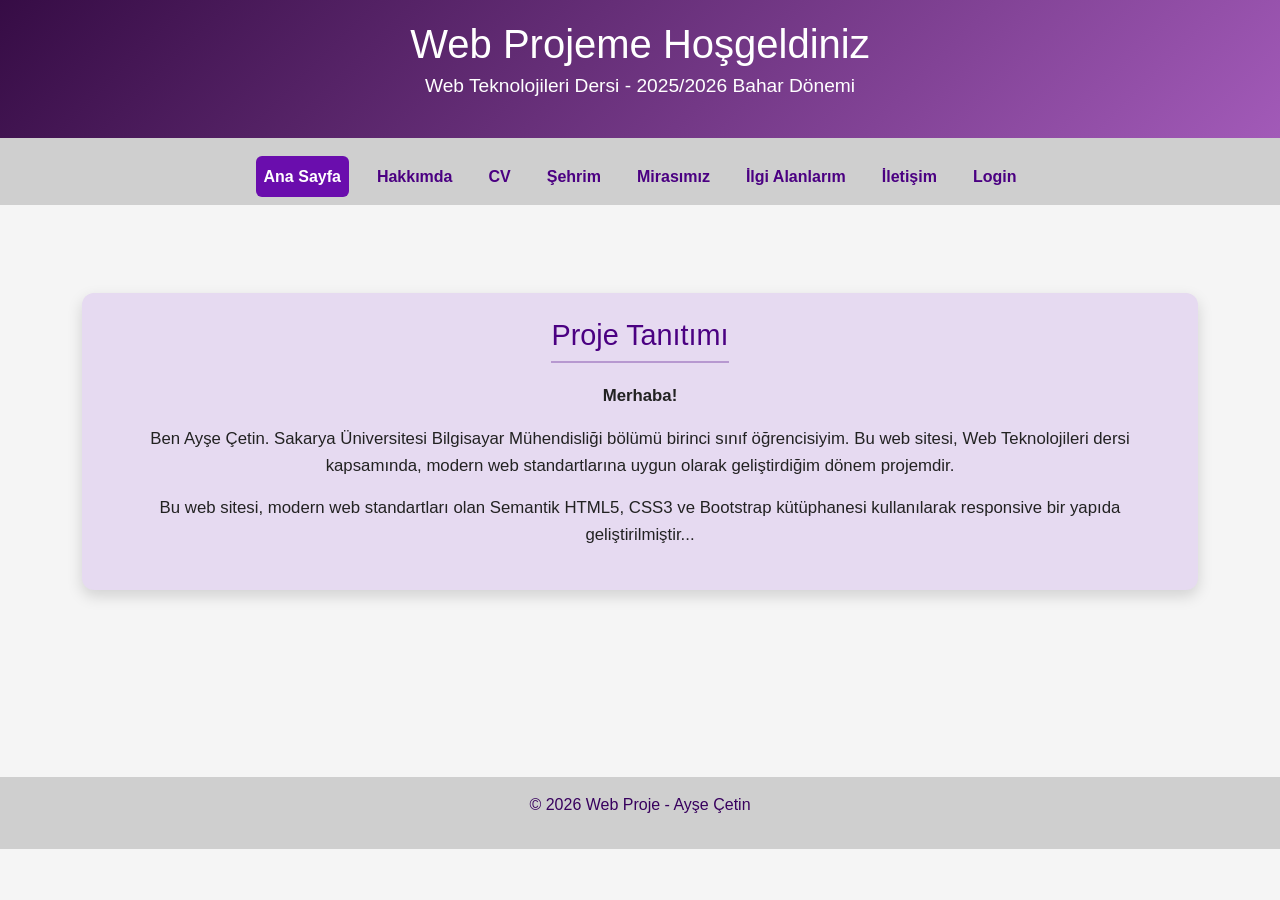
<file: index.html>
<!DOCTYPE html>
<html lang="tr">
<head>
  <meta charset="UTF-8">
  <meta name="description" content="Web Teknolojileri dersi projesi">
  <meta name="author" content="Ayşe">
  <meta name="viewport" content="width=device-width, initial-scale=1.0">
  <title>Ana Sayfa</title>

  <link href="https://cdn.jsdelivr.net/npm/bootstrap@5.3.2/dist/css/bootstrap.min.css" rel="stylesheet">

  <link rel="stylesheet" href="css/style.css">
</head>
<body>
 
  <header>
    <h1>Web Projeme Hoşgeldiniz</h1>
    <p>Web Teknolojileri Dersi - 2025/2026 Bahar Dönemi</p>
  </header>

<nav class="navbar navbar-expand-lg navbar-light  custom-navbar">
  <div class="container-fluid">
    
    <button class="navbar-toggler" type="button" data-bs-toggle="collapse" data-bs-target="#navbarMenu">
      <span class="navbar-toggler-icon"></span>
    </button>

   
    <div class="collapse navbar-collapse" id="navbarMenu">
      <ul class="navbar-nav mx-auto">
        <li class="nav-item"><a class="nav-link active" href="index.html">Ana Sayfa</a></li>
        <li class="nav-item"><a class="nav-link" href="hakkimda.html">Hakkımda</a></li>
        <li class="nav-item"><a class="nav-link" href="cv.html">CV</a></li>
        <li class="nav-item"><a class="nav-link" href="sehrim.html">Şehrim</a></li>
        <li class="nav-item"><a class="nav-link" href="mirasimiz.html">Mirasımız</a></li>
        <li class="nav-item"><a class="nav-link" href="ilgi.html">İlgi Alanlarım</a></li>
        <li class="nav-item"><a class="nav-link" href="iletisim.html">İletişim</a></li>
        <li class="nav-item"><a class="nav-link" href="login.html">Login</a></li>
      </ul>
    </div>
  </div>
</nav>

  <main class="container my-5">
    <section class="project-card">
      <h2>Proje Tanıtımı</h2>
      <p><strong>Merhaba!</strong></p>
      <p>Ben Ayşe Çetin. Sakarya Üniversitesi Bilgisayar Mühendisliği bölümü birinci sınıf öğrencisiyim. 
        Bu web sitesi, Web Teknolojileri dersi kapsamında, modern web standartlarına uygun olarak geliştirdiğim dönem projemdir.</p> 
      <p>Bu web sitesi, modern web standartları olan Semantik HTML5, CSS3 ve Bootstrap kütüphanesi kullanılarak responsive
        bir yapıda geliştirilmiştir...</p>
    </section>
  </main>

  <footer>
    <p>&copy; 2026 Web Proje - Ayşe Çetin</p>
  </footer>

  <script src="https://cdn.jsdelivr.net/npm/bootstrap@5.3.2/dist/js/bootstrap.bundle.min.js"></script>
</body>
</html>
</file>
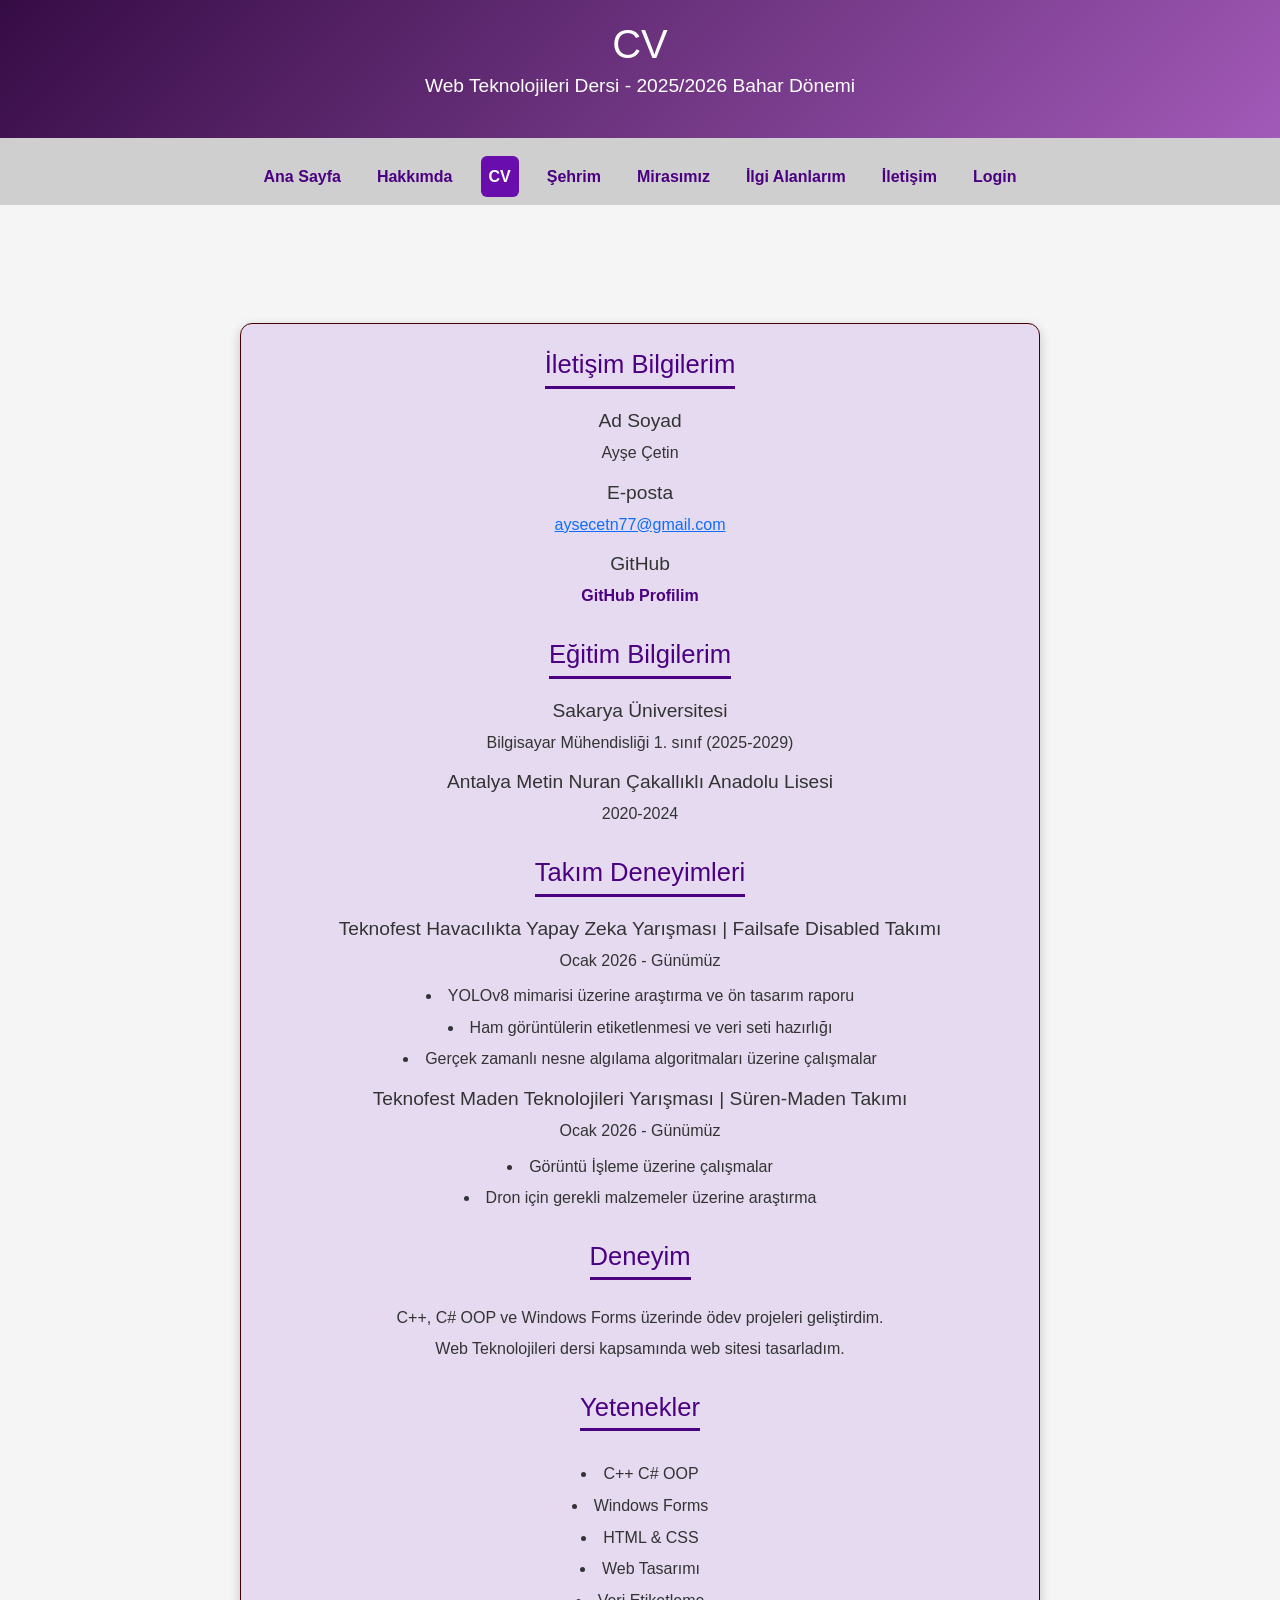
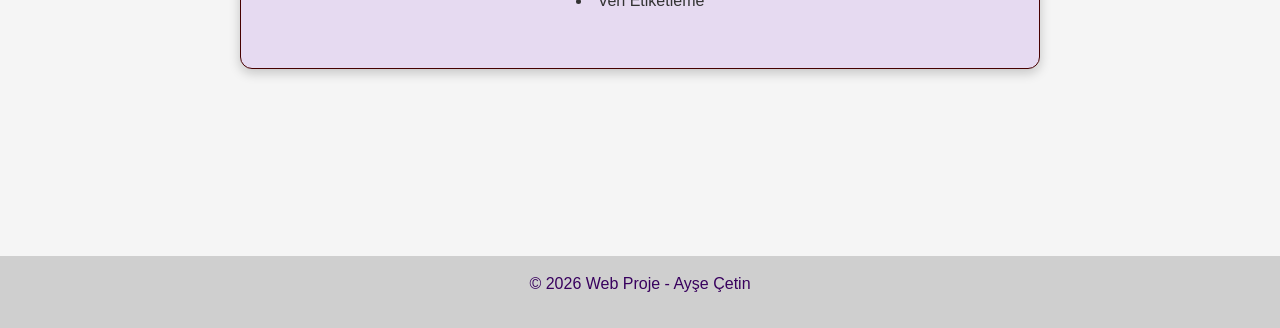
<file: cv.html>
<!DOCTYPE html>
<head>
  <meta charset="UTF-8">
  <meta name="description" content="Ayşe Çetin - Özgeçmiş">
  <meta name="author" content="Ayşe Çetin">
  <meta name="viewport" content="width=device-width, initial-scale=1.0">
  <title>CV</title>
  

  <link href="https://cdn.jsdelivr.net/npm/bootstrap@5.3.2/dist/css/bootstrap.min.css" rel="stylesheet">

  <link rel="stylesheet" href="css/style.css">
</head>

  <header>
    <h1>CV</h1>
    <p>Web Teknolojileri Dersi - 2025/2026 Bahar Dönemi</p>
  </header>

  <nav class="navbar navbar-expand-lg navbar-light  custom-navbar">
  <div class="container-fluid">

    <button class="navbar-toggler" type="button" data-bs-toggle="collapse" data-bs-target="#navbarMenu">
      <span class="navbar-toggler-icon"></span>
    </button>


    <div class="collapse navbar-collapse" id="navbarMenu">
      <ul class="navbar-nav mx-auto">
        <li class="nav-item"><a class="nav-link" href="index.html">Ana Sayfa</a></li>
        <li class="nav-item"><a class="nav-link" href="hakkimda.html">Hakkımda</a></li>
        <li class="nav-item"><a class="nav-link active" href="cv.html">CV</a></li>
        <li class="nav-item"><a class="nav-link" href="sehrim.html">Şehrim</a></li>
        <li class="nav-item"><a class="nav-link" href="mirasimiz.html">Mirasımız</a></li>
        <li class="nav-item"><a class="nav-link" href="ilgi.html">İlgi Alanlarım</a></li>
        <li class="nav-item"><a class="nav-link" href="iletisim.html">İletişim</a></li>
        <li class="nav-item"><a class="nav-link" href="login.html">Login</a></li>
      </ul>
    </div>
  </div>
</nav>


  <main class="container my-5">
    <div class="outer-card">
<section>
  <h2>İletişim Bilgilerim</h2>

  <article class="inner-card">
    <h3>Ad Soyad</h3>
    <p>Ayşe Çetin</p>
  </article>

  <article>
    <h3>E-posta</h3>
    <p><a href="mailto:aysecetn77@gmail.com">aysecetn77@gmail.com</a></p>
  </article>

  <article >
    <h3>GitHub</h3>
    <p>
      <a href="https://github.com/aysecetn77-svg" target="_blank" class="github-link">
        GitHub Profilim
      </a>
    </p>
  </article>
</section>


      <section>
        <h2>Eğitim Bilgilerim</h2>
        <article >
          <h3>Sakarya Üniversitesi</h3>
          <p>Bilgisayar Mühendisliği 1. sınıf (2025-2029)</p>
        </article>
        <article >
          <h3>Antalya Metin Nuran Çakallıklı Anadolu Lisesi</h3>
          <p>2020-2024</p>
        </article>
      </section>
     

  
      <section>
        <h2>Takım Deneyimleri</h2>
        <article >
          <h3>Teknofest Havacılıkta Yapay Zeka Yarışması | Failsafe Disabled Takımı </h3>
          <p>Ocak 2026 - Günümüz</p>
          <ul>
            <li>YOLOv8 mimarisi üzerine araştırma ve ön tasarım raporu</li>
            <li>Ham görüntülerin etiketlenmesi ve veri seti hazırlığı</li>
            <li>Gerçek zamanlı nesne algılama algoritmaları üzerine çalışmalar</li>
          </ul>
        </article>
        <article >
          <h3>Teknofest Maden Teknolojileri Yarışması | Süren-Maden Takımı </h3>
          <p>Ocak 2026 - Günümüz</p>
          <ul>
        <li>Görüntü İşleme üzerine çalışmalar </li>
        <li>Dron için gerekli malzemeler üzerine araştırma</li>
          </ul>
        </article>
      </section>


       
      <section>
        <h2>Deneyim</h2>
        <article>
          <p>C++, C# OOP ve Windows Forms üzerinde ödev projeleri geliştirdim.</p>
          <p>Web Teknolojileri dersi kapsamında web sitesi tasarladım.</p>
        </article>
      </section>
      
 
      <section>
        <h2>Yetenekler</h2>
        <article>
          <ul>
            <li>C++ C# OOP</li>
            <li>Windows Forms</li>
            <li>HTML & CSS</li>
            <li>Web Tasarımı</li>
            <li>Veri Etiketleme</li>
          </ul>
        </article>
      </section>


    </div>
  </main>

  <footer>
    <p>&copy; 2026 Web Proje - Ayşe Çetin</p>
  </footer>
    <script src="https://cdn.jsdelivr.net/npm/bootstrap@5.3.2/dist/js/bootstrap.bundle.min.js"></script>
</body>
</html>
</file>
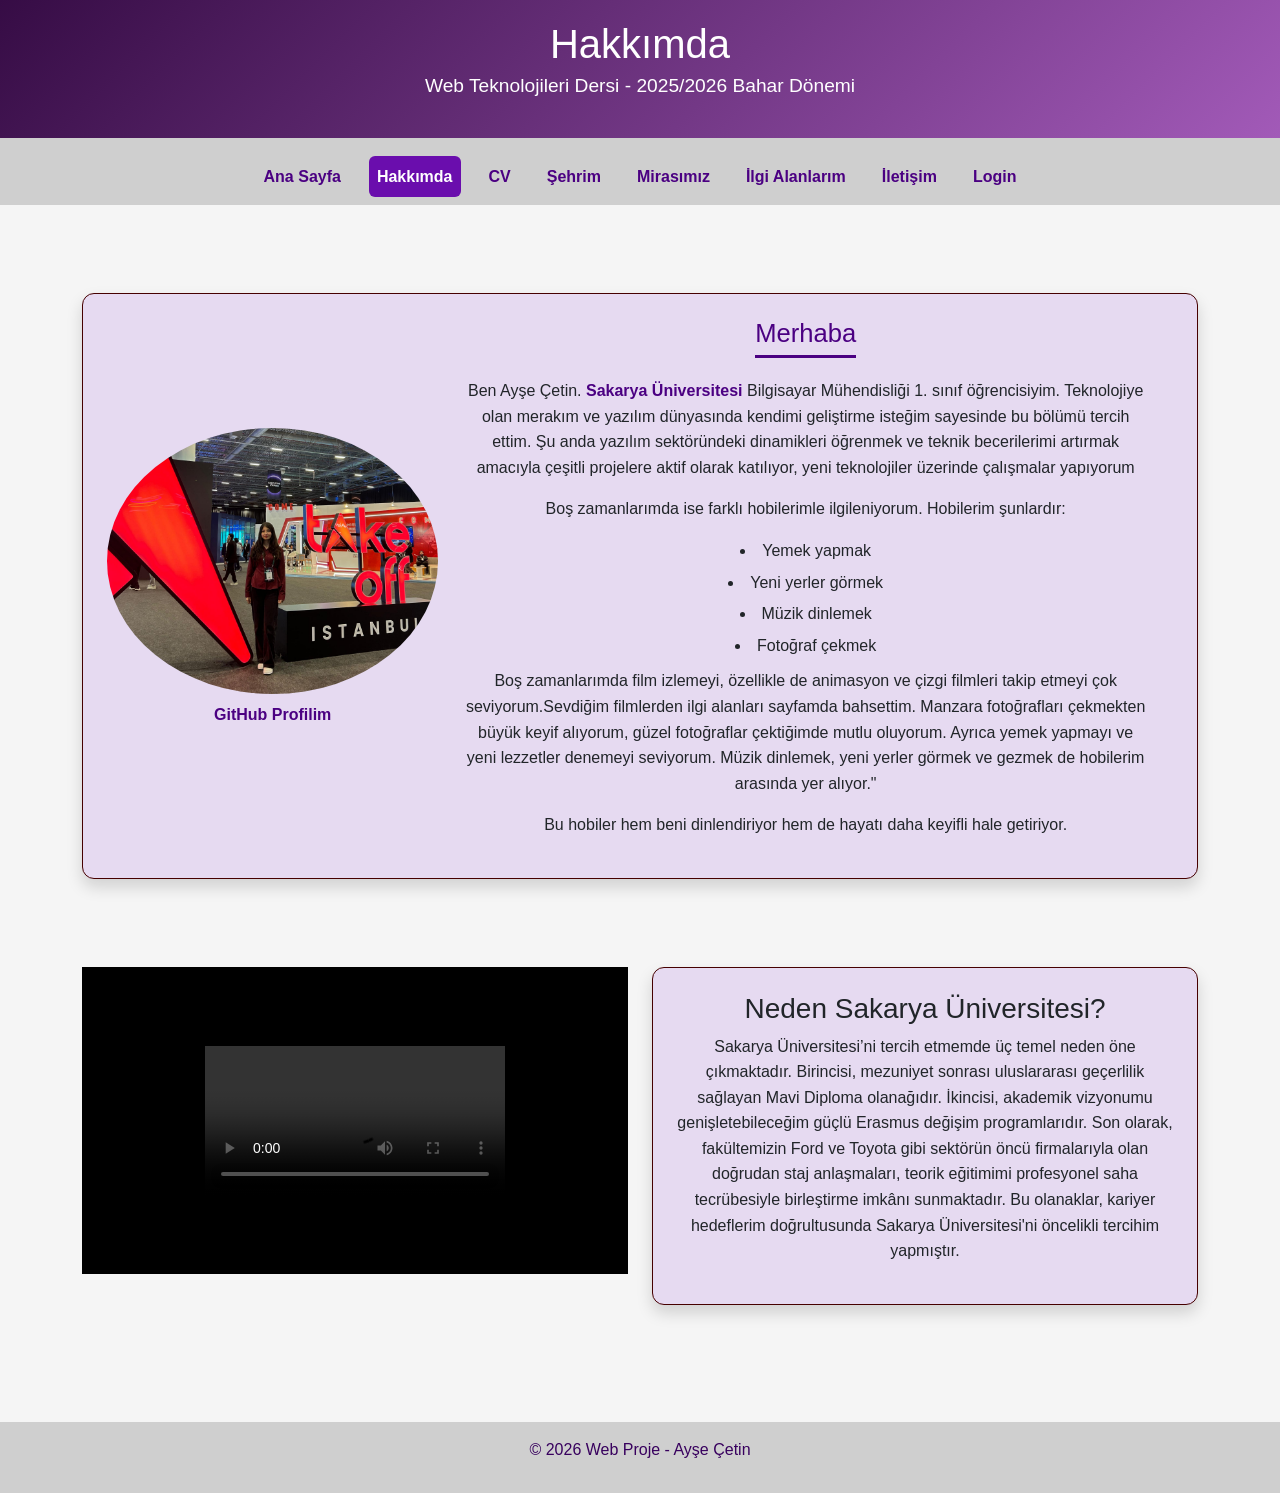
<file: hakkimda.html>
<!DOCTYPE html>
<html lang="tr">
<head>
  <meta charset="UTF-8">
  <meta name="description" content="Web Teknolojileri dersi projesi">
  <meta name="author" content="Ayşe">
  <meta name="viewport" content="width=device-width, initial-scale=1.0">
  <title>Hakkımda</title>
  <link href="https://cdn.jsdelivr.net/npm/bootstrap@5.3.2/dist/css/bootstrap.min.css" rel="stylesheet">
  <link rel="stylesheet" href="css/style.css">
</head>
<body>

  <header>
    <h1>Hakkımda</h1>
    <p>Web Teknolojileri Dersi - 2025/2026 Bahar Dönemi</p>
  </header>

<nav class="navbar navbar-expand-lg navbar-light  custom-navbar">
  <div class="container-fluid">
  
    <button class="navbar-toggler" type="button" data-bs-toggle="collapse" data-bs-target="#navbarMenu">
      <span class="navbar-toggler-icon"></span>
    </button>

    <div class="collapse navbar-collapse" id="navbarMenu">
      <ul class="navbar-nav mx-auto">
        <li class="nav-item"><a class="nav-link" href="index.html">Ana Sayfa</a></li>
        <li class="nav-item"><a class="nav-link active" href="hakkimda.html">Hakkımda</a></li>
        <li class="nav-item"><a class="nav-link" href="cv.html">CV</a></li>
        <li class="nav-item"><a class="nav-link" href="sehrim.html">Şehrim</a></li>
        <li class="nav-item"><a class="nav-link" href="mirasimiz.html">Mirasımız</a></li>
        <li class="nav-item"><a class="nav-link" href="ilgi.html">İlgi Alanlarım</a></li>
        <li class="nav-item"><a class="nav-link" href="iletisim.html">İletişim</a></li>
        <li class="nav-item"><a class="nav-link" href="login.html">Login</a></li>
      </ul>
    </div>
  </div>
</nav>


  <main class="container my-5">
    <div class="card shadow p-4">
      <div class="row">
      
<div class="row about-section align-items-center">
  <div class="col-lg-4 col-md-12 text-center">
    <img src="images/benimfoto.jpg" class="img-fluid rounded-circle" alt="Profil Fotoğrafı">
    <p class="mt-2"><a href="https://github.com/aysecetn77-svg " target="_blank" class="github-link">GitHub Profilim</a></p>
  </div>
        <div class="col-md-8">
          <h2>Merhaba</h2>
          <p>Ben Ayşe Çetin. <a href="https://www.sakarya.edu.tr" target="_blank" class="sakarya-link">Sakarya Üniversitesi</a> Bilgisayar Mühendisliği 1. sınıf öğrencisiyim. 
         Teknolojiye olan merakım ve yazılım dünyasında kendimi geliştirme isteğim sayesinde bu bölümü tercih ettim. 
         Şu anda yazılım sektöründeki dinamikleri öğrenmek ve teknik
          becerilerimi artırmak amacıyla çeşitli projelere aktif olarak katılıyor, 
          yeni teknolojiler üzerinde çalışmalar yapıyorum</p>
            <p> Boş zamanlarımda ise farklı hobilerimle ilgileniyorum. Hobilerim şunlardır:</p>
          <ul class="hobi-list">
            <li>Yemek yapmak</li>
            <li>Yeni yerler görmek</li>
            <li>Müzik dinlemek</li>
            <li>Fotoğraf çekmek</li>
          </ul>
          <p>Boş zamanlarımda film izlemeyi, özellikle de animasyon ve çizgi filmleri takip etmeyi çok seviyorum.Sevdiğim filmlerden
             ilgi alanları sayfamda bahsettim.
            Manzara fotoğrafları çekmekten büyük keyif alıyorum, güzel fotoğraflar çektiğimde mutlu oluyorum. 
            Ayrıca yemek yapmayı ve yeni lezzetler denemeyi seviyorum. 
            Müzik dinlemek, yeni yerler görmek ve gezmek de hobilerim arasında yer alıyor."  </p>
          <p>Bu hobiler hem beni dinlendiriyor hem de hayatı daha keyifli hale getiriyor.</p>
        </div>
      </div>
    </div>
  </main>
    <section class="container my-5">
    <div class="row">
      <!-- Video Alanı -->
      <div class="col-md-6">
        <div class="ratio ratio-16x9">
          <iframe src="images/video.mp4" 
                  title="Sakarya Üniversitesi Tanıtım Videosu" 
                  allowfullscreen></iframe>
        </div>
      </div>

      
      <div class="col-md-6">
        <div class="card shadow p-4">
          <h3>Neden Sakarya Üniversitesi?</h3>
          <p>
          Sakarya Üniversitesi’ni tercih etmemde üç temel neden öne çıkmaktadır. 
          Birincisi, mezuniyet sonrası uluslararası geçerlilik sağlayan Mavi Diploma olanağıdır. 
          İkincisi, akademik vizyonumu genişletebileceğim güçlü Erasmus değişim programlarıdır. 
          Son olarak, fakültemizin Ford ve Toyota gibi sektörün öncü firmalarıyla olan doğrudan staj anlaşmaları,
           teorik eğitimimi profesyonel saha tecrübesiyle birleştirme imkânı sunmaktadır.
           Bu olanaklar, kariyer hedeflerim doğrultusunda Sakarya Üniversitesi'ni öncelikli tercihim yapmıştır.
          </p>
        </div>
      </div>
    </div>
  </section>



  <footer>
    <p>&copy; 2026 Web Proje - Ayşe Çetin</p>
  </footer>


  <script src="https://cdn.jsdelivr.net/npm/bootstrap@5.3.2/dist/js/bootstrap.bundle.min.js"></script>
</body>
</html>
</file>
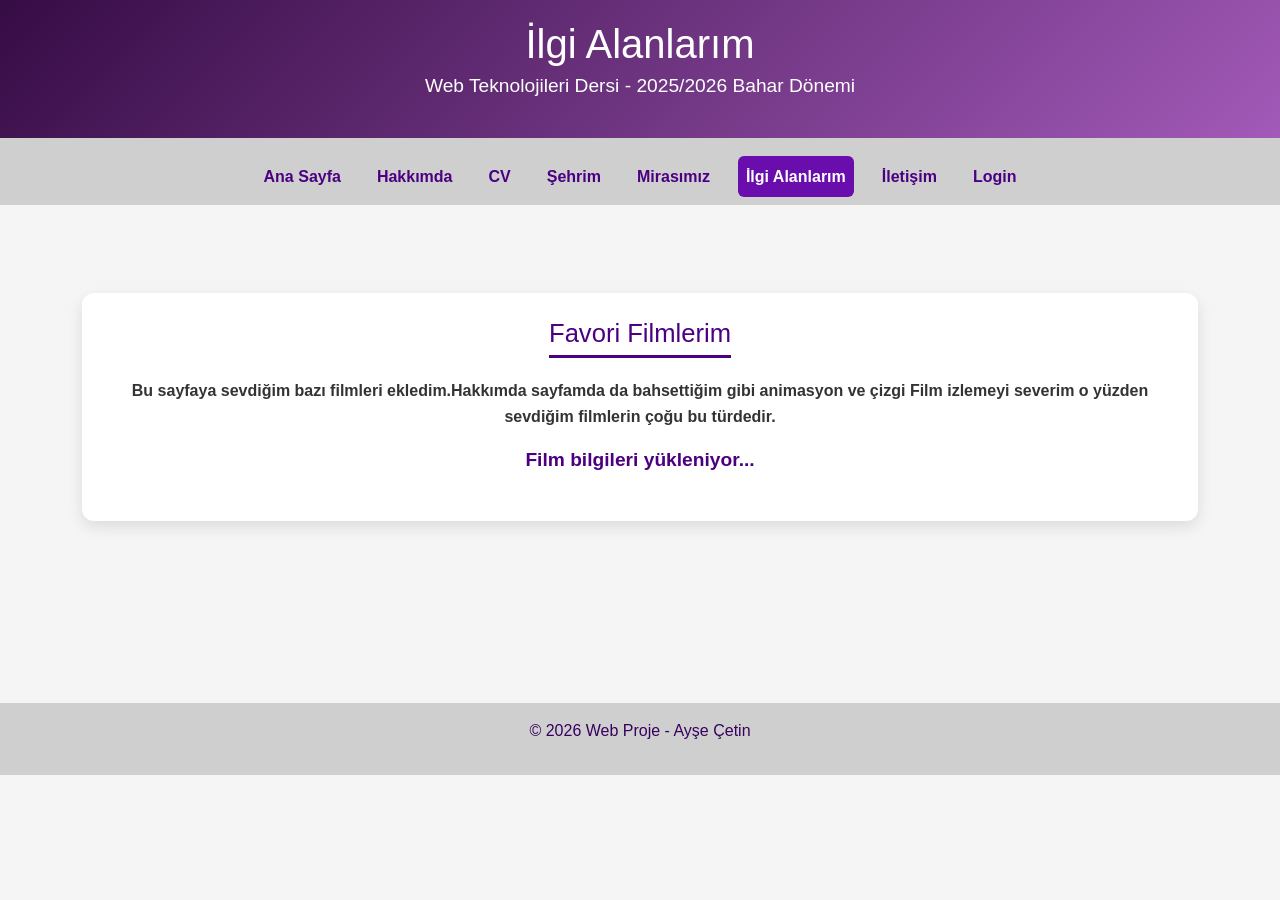
<file: ilgi.html>
<!DOCTYPE html>
<html lang="tr">
<head>
  <meta charset="UTF-8">
  <meta name="description" content="Ayşe Çetin - Özgeçmiş">
  <meta name="author" content="Ayşe Çetin">
  <meta name="viewport" content="width=device-width, initial-scale=1.0">
  <title>İlgi Alanlarım</title>
  
  <link href="https://cdn.jsdelivr.net/npm/bootstrap@5.3.2/dist/css/bootstrap.min.css" rel="stylesheet">

  <link rel="stylesheet" href="css/style.css">
</head>

<body>

  <header>
    <h1>İlgi Alanlarım</h1>
    <p>Web Teknolojileri Dersi - 2025/2026 Bahar Dönemi</p>
  </header>

<nav class="navbar navbar-expand-lg navbar-light  custom-navbar">
  <div class="container-fluid">

    <button class="navbar-toggler" type="button" data-bs-toggle="collapse" data-bs-target="#navbarMenu">
      <span class="navbar-toggler-icon"></span>
    </button>

    <div class="collapse navbar-collapse" id="navbarMenu">
      <ul class="navbar-nav mx-auto">
        <li class="nav-item"><a class="nav-link " href="index.html">Ana Sayfa</a></li>
        <li class="nav-item"><a class="nav-link" href="hakkimda.html">Hakkımda</a></li>
        <li class="nav-item"><a class="nav-link" href="cv.html">CV</a></li>
        <li class="nav-item"><a class="nav-link" href="sehrim.html">Şehrim</a></li>
        <li class="nav-item"><a class="nav-link" href="mirasimiz.html">Mirasımız</a></li>
        <li class="nav-item"><a class="nav-link active" href="ilgi.html">İlgi Alanlarım</a></li>
        <li class="nav-item"><a class="nav-link" href="iletisim.html">İletişim</a></li>
        <li class="nav-item"><a class="nav-link" href="login.html">Login</a></li>
      </ul>
    </div>
  </div>
</nav>
 
 <main class="container my-5">
  <section class="interest-card">
    <h2>Favori Filmlerim</h2>
    <p><strong>Bu sayfaya sevdiğim bazı filmleri ekledim.Hakkımda sayfamda da bahsettiğim gibi
       animasyon ve çizgi Film izlemeyi severim o yüzden sevdiğim filmlerin çoğu bu türdedir.</strong></p>
    <div id="loading">Film bilgileri yükleniyor...</div>
    <div id="film-list" class="row row-cols-1 row-cols-md-4 g-4"></div>
  </section>
</main>
  
  <footer>
    <p>&copy; 2026 Web Proje - Ayşe Çetin</p>
  </footer>

  <script src="https://cdn.jsdelivr.net/npm/bootstrap@5.3.2/dist/js/bootstrap.bundle.min.js"></script>
  <script src="js/api.js"></script>
</body>
</html>
</file>
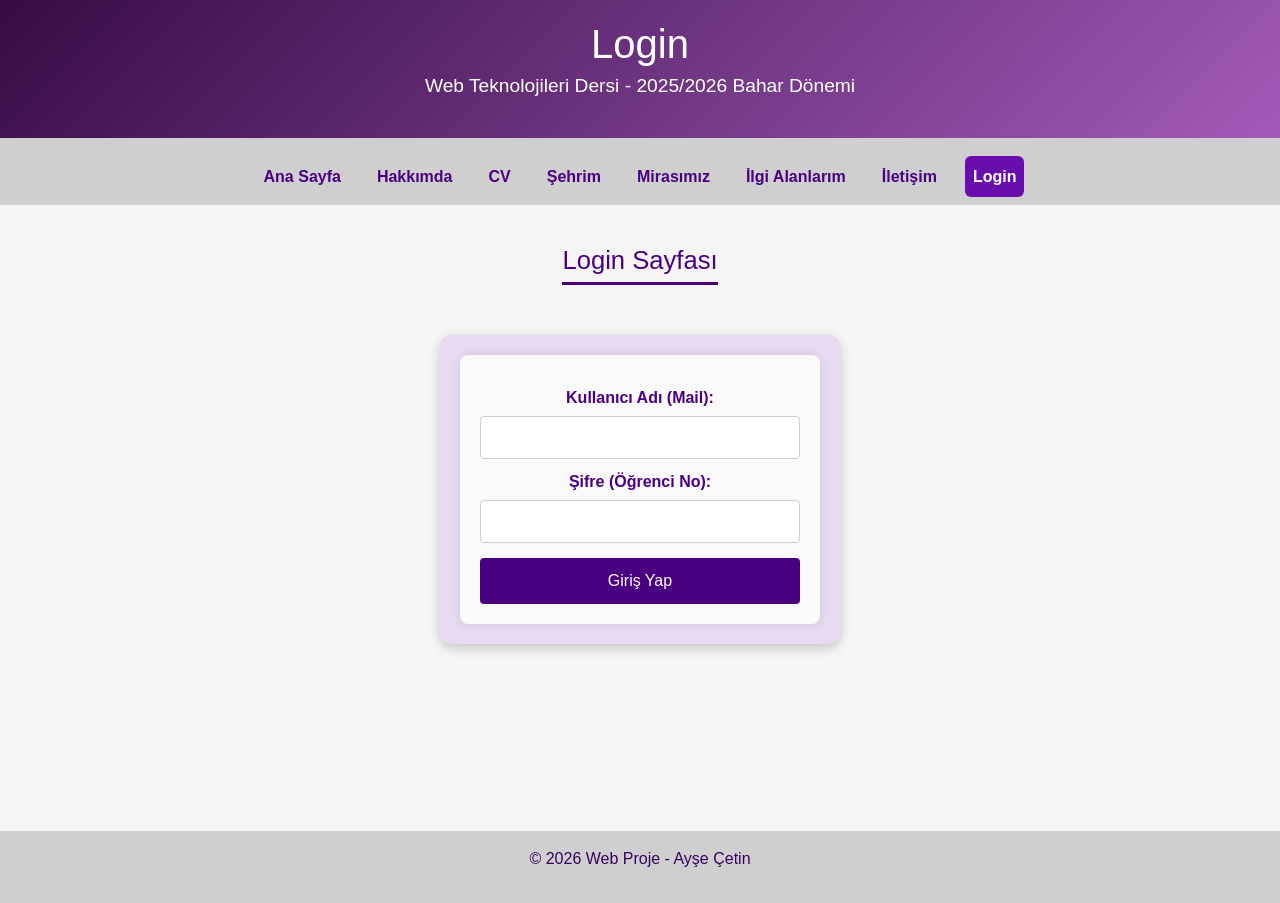
<file: login.html>
<head>
  <meta charset="UTF-8">
  <meta name="description" content="Ayşe Çetin - Özgeçmiş">
  <meta name="author" content="Ayşe Çetin">
  <meta name="viewport" content="width=device-width, initial-scale=1.0">
  <title>Login</title>
  
  <link href="https://cdn.jsdelivr.net/npm/bootstrap@5.3.2/dist/css/bootstrap.min.css" rel="stylesheet">

  <link rel="stylesheet" href="css/style.css">
</head>

<body>
  <header>
    <h1>Login</h1>
     <p>Web Teknolojileri Dersi - 2025/2026 Bahar Dönemi</p>
  </header>

<nav class="navbar navbar-expand-lg navbar-light  custom-navbar">
  <div class="container-fluid">
  
    <button class="navbar-toggler" type="button" data-bs-toggle="collapse" data-bs-target="#navbarMenu">
      <span class="navbar-toggler-icon"></span>
    </button>

    <div class="collapse navbar-collapse" id="navbarMenu">
      <ul class="navbar-nav mx-auto">
        <li class="nav-item"><a class="nav-link " href="index.html">Ana Sayfa</a></li>
        <li class="nav-item"><a class="nav-link" href="hakkimda.html">Hakkımda</a></li>
        <li class="nav-item"><a class="nav-link" href="cv.html">CV</a></li>
        <li class="nav-item"><a class="nav-link" href="sehrim.html">Şehrim</a></li>
        <li class="nav-item"><a class="nav-link" href="mirasimiz.html">Mirasımız</a></li>
        <li class="nav-item"><a class="nav-link" href="ilgi.html">İlgi Alanlarım</a></li>
        <li class="nav-item"><a class="nav-link" href="iletisim.html">İletişim</a></li>
        <li class="nav-item"><a class="nav-link active" href="login.html">Login</a></li>
      </ul>
    </div>
  </div>
</nav>

  <main>
    <h2>Login Sayfası</h2>
    <div class="login-card">
      <form id="loginForm" action="php/login.php" method="POST">
        <label>Kullanıcı Adı (Mail):</label>
        <input type="email" id="username" name="username"><br>

        <label>Şifre (Öğrenci No):</label>
        <input type="password" id="password" name="password"><br>

        <button type="submit">Giriş Yap</button>
      </form>
    </div>
  </main>

  <footer>
    <p>&copy; 2026 Web Proje - Ayşe Çetin</p>
  </footer>

 
  <script src="js/login.js"></script>

<script src="https://cdn.jsdelivr.net/npm/bootstrap@5.3.2/dist/js/bootstrap.bundle.min.js"></script>

</body>
</html>
</file>
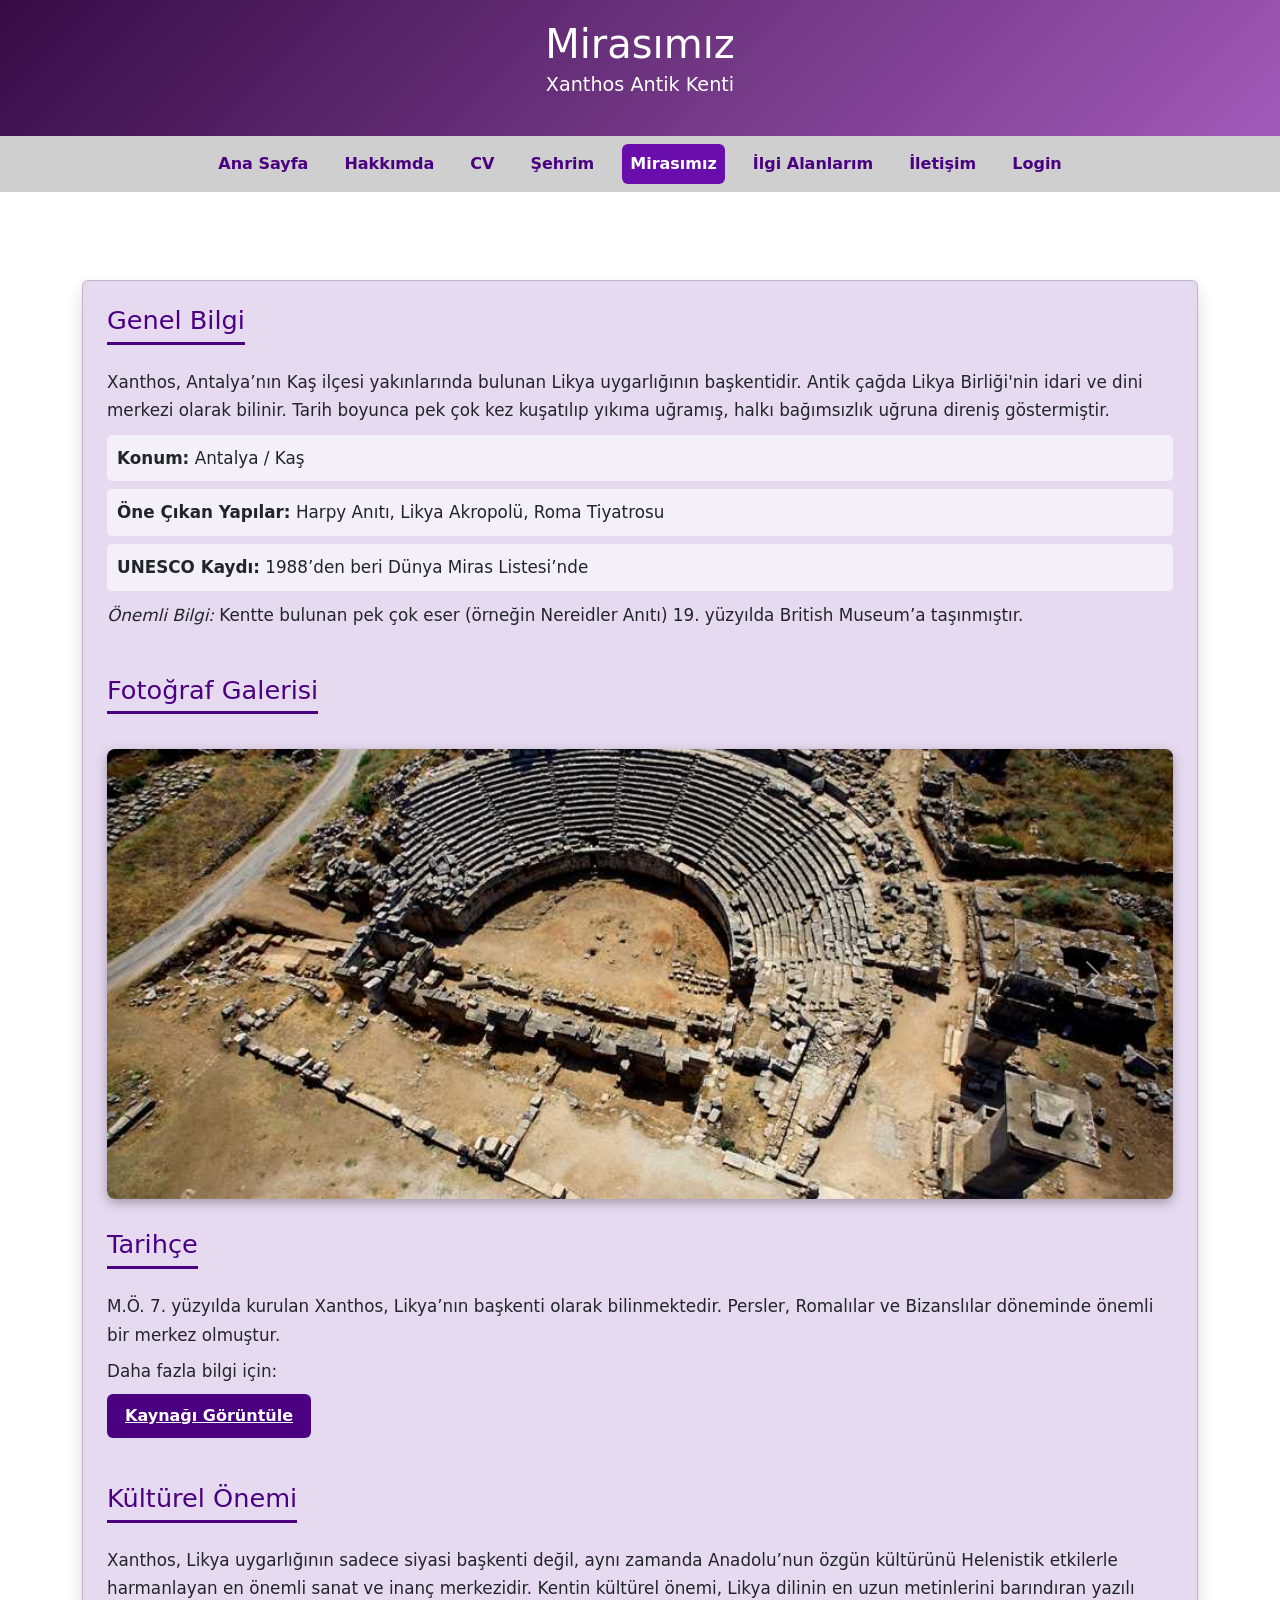
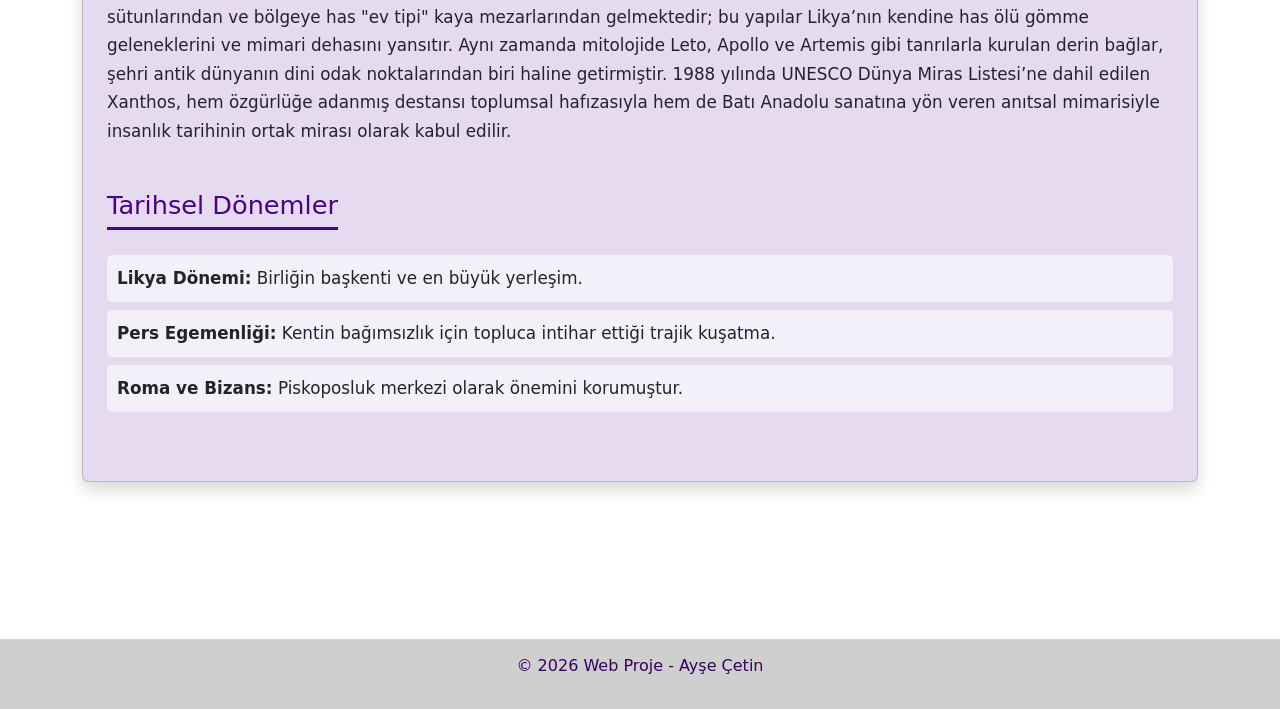
<file: mirasimiz.html>
<!DOCTYPE html>
<html lang="tr">
<head>
  <meta charset="UTF-8">
  <meta name="description" content="Ayşe Çetin - Mirasımız Xanthos">
  <meta name="author" content="Ayşe Çetin">
  <meta name="viewport" content="width=device-width, initial-scale=1.0">
  <title>Mirasımız - Xanthos Antik Kenti</title>
  
  <link rel="stylesheet" href="css/style.css">
  <link href="https://cdn.jsdelivr.net/npm/bootstrap@5.3.2/dist/css/bootstrap.min.css" rel="stylesheet">
</head>
<body>
  
 
  <header>
    <h1>Mirasımız</h1>
    <p>Xanthos Antik Kenti</p>
  </header>

<nav class="navbar navbar-expand-lg navbar-light  custom-navbar">
  <div class="container-fluid">

    <button class="navbar-toggler" type="button" data-bs-toggle="collapse" data-bs-target="#navbarMenu">
      <span class="navbar-toggler-icon"></span>
    </button>

    
    <div class="collapse navbar-collapse" id="navbarMenu">
      <ul class="navbar-nav mx-auto">
        <li class="nav-item"><a class="nav-link " href="index.html">Ana Sayfa</a></li>
        <li class="nav-item"><a class="nav-link" href="hakkimda.html">Hakkımda</a></li>
        <li class="nav-item"><a class="nav-link" href="cv.html">CV</a></li>
        <li class="nav-item"><a class="nav-link" href="sehrim.html">Şehrim</a></li>
        <li class="nav-item"><a class="nav-link active" href="mirasimiz.html">Mirasımız</a></li>
        <li class="nav-item"><a class="nav-link" href="ilgi.html">İlgi Alanlarım</a></li>
        <li class="nav-item"><a class="nav-link" href="iletisim.html">İletişim</a></li>
        <li class="nav-item"><a class="nav-link" href="login.html">Login</a></li>
      </ul>
    </div>
  </div>
</nav>

 <main class="container my-5">
  <div class="card p-4 shadow custom-card">
  <section class="miras-section">
      <h2>Genel Bilgi</h2>
      <article>
        <p>Xanthos, Antalya’nın Kaş ilçesi yakınlarında bulunan Likya uygarlığının başkentidir. 
        Antik çağda Likya Birliği'nin idari ve dini merkezi olarak bilinir. 
        Tarih boyunca pek çok kez kuşatılıp yıkıma uğramış, halkı bağımsızlık uğruna direniş göstermiştir.</p>
        <ul class="miras-list">
          <li><strong>Konum:</strong> Antalya / Kaş</li>
          <li><strong>Öne Çıkan Yapılar:</strong> Harpy Anıtı, Likya Akropolü, Roma Tiyatrosu</li>
          <li><strong>UNESCO Kaydı:</strong> 1988’den beri Dünya Miras Listesi’nde</li>
        </ul>
        <p><em>Önemli Bilgi:</em> Kentte bulunan pek çok eser (örneğin Nereidler Anıtı) 19. yüzyılda British Museum’a taşınmıştır.</p>
      </article>
    </section>
    
 
    <section class="miras-section">
      <h2>Fotoğraf Galerisi</h2>
      <div id="mirasSlider" class="carousel slide" data-bs-ride="carousel">
        <div class="carousel-inner">
          <div class="carousel-item active">
             <a href="images/XhantosAntikTiyatrosu.jpg" target="_blank">
            <img src="images/XhantosAntikTiyatrosu.jpg" class="d-block w-100" alt="Xanthos Antik Tiyatrosu">
            </a>
          </div>
          <div class="carousel-item">
             <a href="images/LikyaMezarları.jpg" target="_blank">
            <img src="images/LikyaMezarları.jpg" class="d-block w-100" alt="Likya Mezarları">
            </a>
          </div>
          <div class="carousel-item">
             <a href="images/XanthosAntikKenti.jpg" target="_blank">
            <img src="images/XanthosAntikKenti.jpg" class="d-block w-100" alt="Xanthos Antik Kent Kalıntıları">
            </a>
          </div>
        </div>
        <button class="carousel-control-prev" type="button" data-bs-target="#mirasSlider" data-bs-slide="prev">
          <span class="carousel-control-prev-icon"></span>
        </button>
        <button class="carousel-control-next" type="button" data-bs-target="#mirasSlider" data-bs-slide="next">
          <span class="carousel-control-next-icon"></span>
        </button>
      </div>
    </section>

<section class="miras-section">
  <h2>Tarihçe</h2>
  <article>
    <p>M.Ö. 7. yüzyılda kurulan Xanthos, Likya’nın başkenti olarak bilinmektedir. 
    Persler, Romalılar ve Bizanslılar döneminde önemli bir merkez olmuştur.</p>

    <p>Daha fazla bilgi için:</p>
    <a href="https://en.wikipedia.org/wiki/Xanthos" target="_blank" class="btn-link">
      Kaynağı Görüntüle
    </a>
  </article>
</section>

    <section class="miras-section">
      <h2>Kültürel Önemi</h2>
      <article>
        <p>Xanthos, Likya uygarlığının sadece siyasi başkenti değil, aynı zamanda Anadolu’nun özgün kültürünü Helenistik
             etkilerle harmanlayan en önemli sanat ve inanç merkezidir. Kentin kültürel önemi, Likya dilinin en uzun metinlerini 
             barındıran yazılı sütunlarından ve bölgeye has "ev tipi" kaya mezarlarından gelmektedir; bu yapılar Likya’nın kendine
              has ölü gömme geleneklerini ve mimari dehasını yansıtır. Aynı zamanda mitolojide Leto, Apollo ve Artemis gibi 
              tanrılarla kurulan derin bağlar, şehri antik dünyanın dini odak noktalarından biri haline getirmiştir. 
              1988 yılında UNESCO Dünya Miras Listesi’ne dahil edilen Xanthos, hem özgürlüğe adanmış destansı toplumsal 
              hafızasıyla hem de Batı Anadolu sanatına yön veren anıtsal mimarisiyle insanlık tarihinin ortak mirası 
              olarak kabul edilir.</p>
      </article>
    </section>

    
    <section class="miras-section">
      <h2>Tarihsel Dönemler</h2>
      <article>
        <ul class="miras-list">
          <li><strong>Likya Dönemi:</strong> Birliğin başkenti ve en büyük yerleşim.</li>
          <li><strong>Pers Egemenliği:</strong> Kentin bağımsızlık için topluca intihar ettiği trajik kuşatma.</li>
          <li><strong>Roma ve Bizans:</strong> Piskoposluk merkezi olarak önemini korumuştur.</li>
        </ul>
      </article>
    </section>

  </div>
  </main>

  <footer>
    <p>&copy; 2026 Web Proje - Ayşe Çetin</p>
  </footer>

  <script src="https://cdn.jsdelivr.net/npm/bootstrap@5.3.2/dist/js/bootstrap.bundle.min.js"></script>
</body>
</html>
</file>
<file: css/style.css>
body {
  font-family: 'Segoe UI', Arial, sans-serif;
  margin: 0;
  background-color: #f5f5f5;
  color: #333;
  line-height: 1.6;
   text-align:center;
}

header {
  background: linear-gradient(135deg, #360c45, #a25ab8); 
  color: white;
  text-align: center;
  padding: 20px 15px;
}
header h1 {
  margin: 0;
  font-size: 2.5em;
}
header p {
  margin-top: 3px;
  font-size: 1.2em;
}

footer {
  background-color: #cfcfcf;
  color: rgb(56, 0, 94);
  text-align: center;
  padding: 15px;
  margin-top: 117px;
}

.sakarya-link {
  color: #4B0082;         
  font-weight: bold;      
  text-decoration: none;  
}

.sakarya-link:hover {
  text-decoration: underline;
  color: #360061;             
}

.github-link:hover {
  text-decoration: underline; 
  color: #360061;            
}


.github-link {
  color: #4B0082;          
  font-weight: bold;       
  text-decoration: none;  
}


.profile-photo {
  width: 310px; 
  height: 310px;      
  object-fit: cover;
  border-radius: 60%; 
  box-shadow: 0 30px 30px rgba(0, 0, 0, 0.2); 
}

main {
  padding: 40px 20px;
}

main h2 {
  border-bottom: 3px solid #4B0082;
  display: inline-block;
  padding-bottom: 6px;
  margin-bottom: 20px;
  font-size: 1.6em;
}

.card {
  background-color: #e6daf1;
  border: 1px solid #460000;
  border-radius: 8px;
}


.hobi-list {
  list-style-type: disc;
  list-style-position: inside; 
  padding-left: 0;
  margin: 10px 0;
}
.hobi-list li {
  margin: 6px 0;
  font-size: 1em;
}

.project-card {
  background: #e6daf1;              
  color: #222;                      
  border-radius: 12px;              
  padding: 25px;
  box-shadow: 0 6px 15px rgba(0,0,0,0.15); 
  transition: transform 0.3s ease;
}

.project-card:hover {
  transform: translateY(-5px);     
}

.project-card h2 {
  margin-top: 0;
  font-size: 1.8em;
  color: #4B0082;                   
  border-bottom: 2px solid rgba(75,0,130,0.3);
  padding-bottom: 8px;
}

.project-card p {
  font-size: 1.05em;
  line-height: 1.6;
}

@media (max-width: 768px) {
  nav ul li {
    display: block;
    margin: 8px 0;
  }
  main {
    padding: 20px;
  }
  .profile-photo {
    width: 180px; 
  }
}


section {
  margin-bottom: 30px;
}


article {
  margin-bottom: 15px;
}
article h3 {
  margin-top: 0;
  color: #333;
  font-size: 1.2em;
}
article p {
  margin: 5px 0;
}


ul {
  list-style-type: disc;
  list-style-position: inside;
  padding-left:0;
  margin: 10px 0;
}
ul li {
  margin: 6px 0;
  font-size: 1em;
}

.sehrim-section h2 {
  color: #4B0082;              
  border-bottom: 3px solid #4B0082;
  display: inline-block;
  padding-bottom: 6px;
  margin-bottom: 15px;
  font-size: 1.6em;
}

.sehrim-list {
  list-style-type: disc;
  list-style-position: outside;   
  padding-left: 20px;
  margin: 10px 0;
}
.sehrim-list li {
  margin: 6px 0;
  font-size: 1em;
}


.carousel {
  margin-top: 20px;
  box-shadow: 0 2px 8px rgba(0,0,0,0.2);
  border-radius: 8px;
  overflow: hidden;
}
.carousel img {
  max-height: 500px;
  object-fit: cover;              
}


.miras-section h2 {
  color: #4B0082;
  border-bottom: 3px solid #4B0082; 
  padding-bottom: 6px;
  margin-bottom: 15px;
  font-size: 1.6em;
}


.miras-section p {
  font-size: 1.05em;
  line-height: 1.7;
  margin: 8px 0;
}


.miras-list {
  list-style-type: none;
  padding-left: 0;
  margin: 10px 0;
}
.miras-list li {
  background: #f3f0f9;
  padding: 10px;
  margin-bottom: 8px;
  font-size: 1.05em;
  line-height: 1.6;
  border-radius: 5px; 
}

#mirasSlider {
  margin-top: 20px;
  box-shadow: 0 4px 12px rgba(0,0,0,0.3);
  border-radius: 8px;
  overflow: hidden;
}
#mirasSlider img {
  max-height: 450px;
  object-fit: cover;
}

.btn-link {
  display: inline-block;
  background-color: #4B0082;  
  color: #fff;               
  padding: 10px 18px;
  border-radius: 6px;
  text-decoration: none;
  font-weight: bold;
  transition: background-color 0.3s ease;
}

.btn-link:hover {
  background-color: #6A0DAD;  
  color: #fff;
}

.interest-card {
  background: #fff;
  border-radius: 12px;
  padding: 25px;
  margin-bottom: 25px;
  box-shadow: 0 6px 15px rgba(0,0,0,0.1);
}

#loading {
  font-size: 1.2em;
  color: #4B0082;
  margin-bottom: 20px;
  font-weight: bold;
}

.film-card {
  background: #f3f0f9;
  border-radius: 10px;
  padding: 15px;
  box-shadow: 0 4px 12px rgba(0,0,0,0.1);
  text-align: center;
}
.film-card h3 {
  color: #4B0082;
  margin-top: 10px;
}

.film-card p {
  font-size: 0.95em;
  line-height: 1.6;
  color: #333;
  text-align: justify;
  margin-top: 10px;
}


form {
  background: #f9f9f9;
  padding: 20px;
  border-radius: 8px;
  max-width: 600px;
  margin: auto;
  box-shadow: 0 0 10px rgba(0,0,0,0.1);
}

label {
  display: block;
  margin-top: 10px;
  font-weight: bold;
  color: #4b0082;
}

input, select, textarea {
  width: 100%;
  padding: 8px;
  margin-top: 5px;
  border: 1px solid #ccc;
  border-radius: 4px;
}

button {
  background: #4b0082;
  color: white;
  border: none;
  padding: 10px 15px;
  margin-top: 15px;
  margin-right: 10px;
  border-radius: 4px;
  cursor: pointer;
}

button:hover {
  background: #6a0dad;
}

.form-card {
  background: #e6daf1; 
  padding: 20px;
  border-radius: 12px;
  box-shadow: 0 4px 12px rgba(0,0,0,0.2);
  width: 700px;  
  height: auto;   
  margin: 50px auto;
}

.login-card {
  background: #e6daf1;
  padding: 20px;
  border-radius: 12px;
  box-shadow: 0 4px 12px rgba(0,0,0,0.2);
  max-width: 400px;
  margin: 30px auto;
  text-align: center;
}


.card {
  border-radius: 12px;
  transition: transform 0.2s ease, box-shadow 0.2s ease;
}

.card:hover {
  transform: translateY(-5px);
  box-shadow: 0 8px 16px rgba(0,0,0,0.2);
}

.card-title {
  color: #4b0082; /* mor ton */
  margin-bottom: 1rem;
}

.badge {
  font-size: 0.9rem;
  margin: 0.2rem;
}

.sehrim-list {
  list-style: none;
  padding-left: 0;
}

.sehrim-list li {
  background: #f9f9f9;
  margin: 6px 0;
  padding: 8px 12px;
  border-radius: 6px;
}
h2 {
  color: #4b0082;
  border-bottom: 2px solid #4b0082;
  padding-bottom: 5px;
  margin-bottom: 15px;
}

.custom-card {
  background-color: #e6daf1 !important; 
  border-radius: 12px;
  box-shadow: 0 4px 12px rgba(0,0,0,0.1);
}


@media (max-width: 768px) {
  .form-card,
  .login-card {
    width: 90%;  
    margin: 20px auto;
    padding: 15px;
  }
}
s

  input, select, textarea, button {
    font-size: 1em;   
  }

  button {
    width: 100%;   
    margin-right: 0;  
  }

.outer-card {
  background: #e6daf1;  
  padding: 25px;
    border: 1px solid #460000;
  border-radius: 12px;
  box-shadow: 0 4px 12px rgba(0,0,0,0.2);
  max-width: 800px;
  margin: 30px auto;
}

.navbar-nav .nav-link {
  color: #4b0082 !important; 
  font-weight: 600;
}

.navbar-nav .nav-link.active {
  background-color: #6a0dad;
  color: #ffffff !important;
  border-radius: 6px;
}

.navbar-nav .nav-link:hover {
  background-color: #8a2be2;
  color: #ffffff !important;
  border-radius: 6px;
}
.custom-navbar {
  background-color: #cfcfcf; 
  position: relative;
  top: 0;
  z-index: 1000;

}
.navbar-toggler {
  border-color: white;
}
.navbar-toggler-icon {
  background-image: url("data:image/svg+xml;charset=utf8,%3Csvg viewBox='0 0 30 30' xmlns='http://www.w3.org/2000/svg'%3E%3Cpath stroke='white' stroke-width='2' stroke-linecap='round' stroke-miterlimit='10' d='M4 7h22M4 15h22M4 23h22'/%3E%3C/svg%3E");
}

.navbar-nav .nav-item {
  margin: 0 10px;  
}

.navbar-nav .nav-link {
  padding: 8px 15px; 
}
</file>
